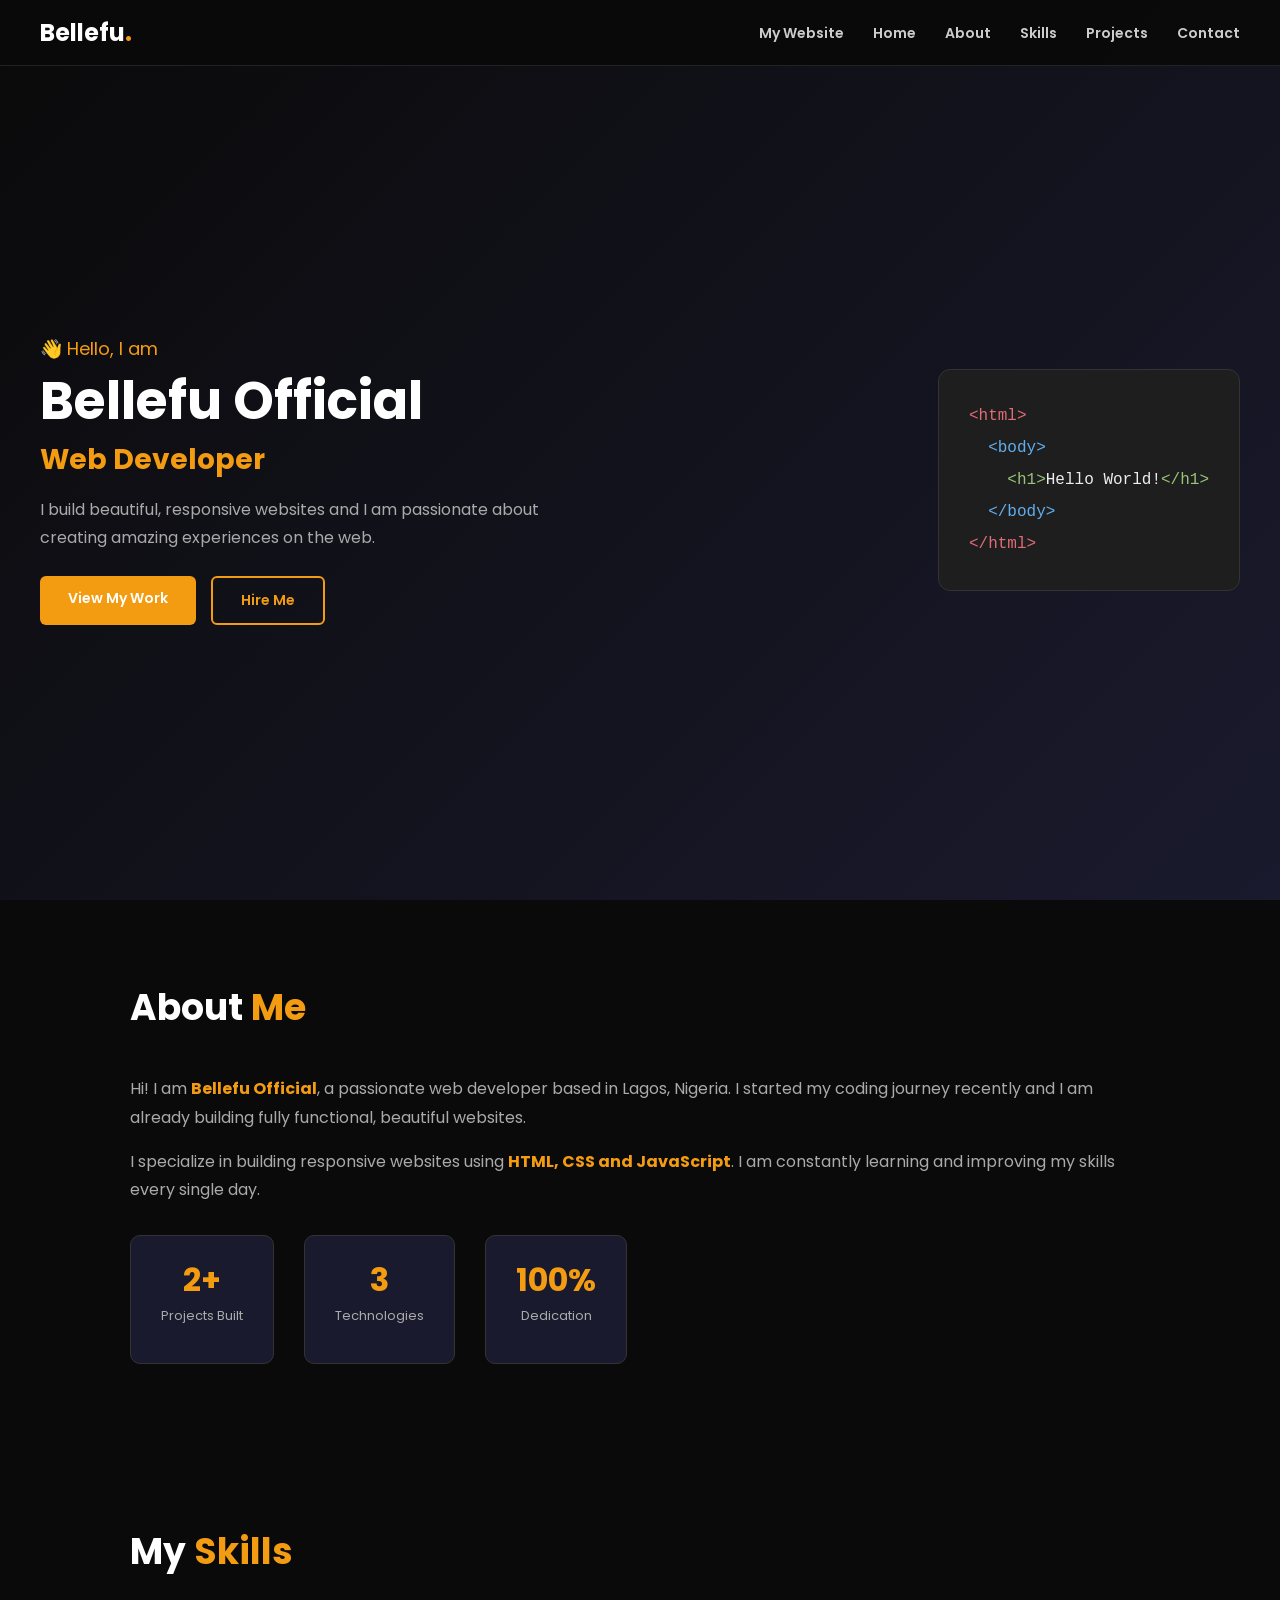
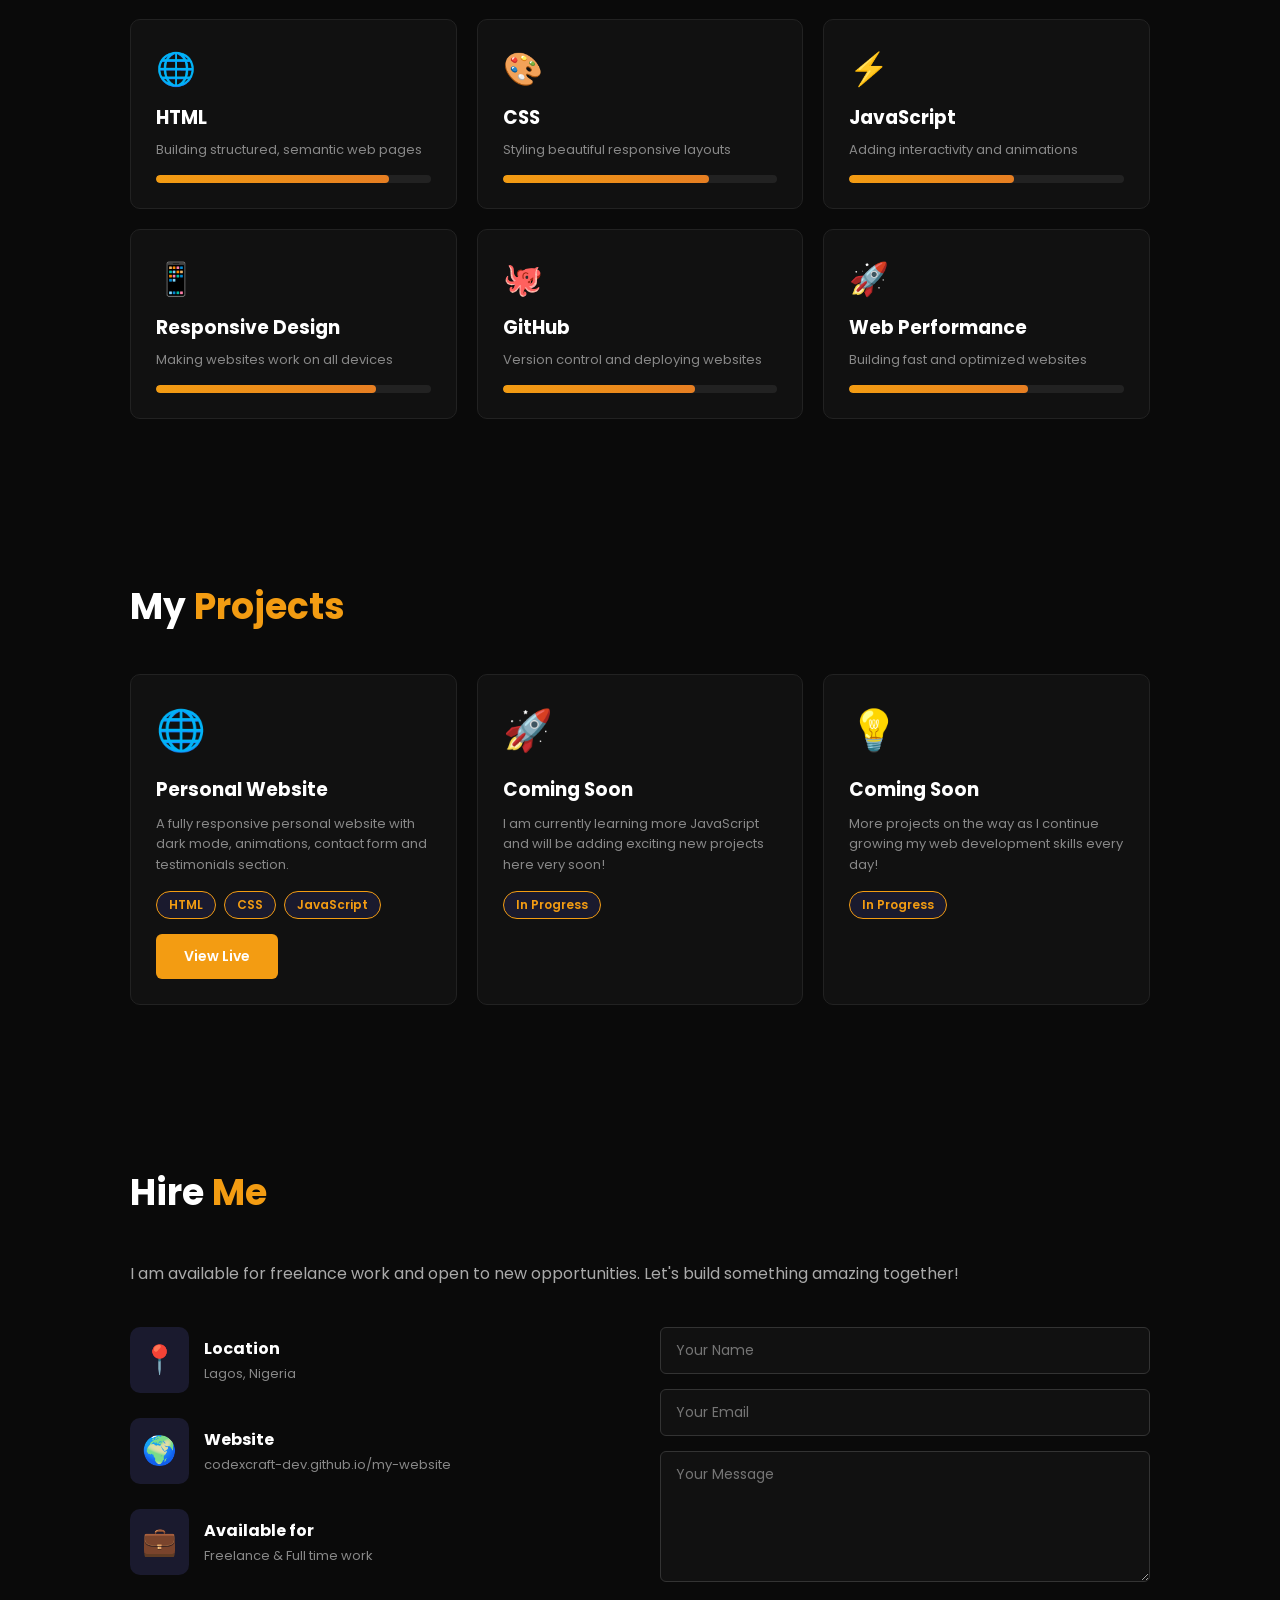
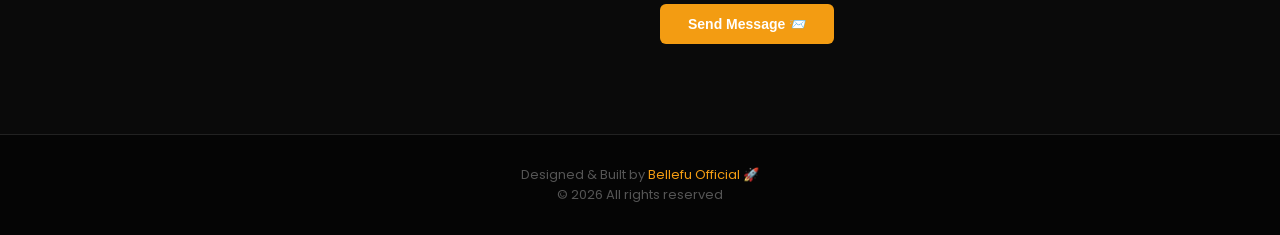
<file: portfolio.html>
<!DOCTYPE html>
<html>
  <head>
    <title>Bellefu Official | Web Developer</title>
    <link href="https://fonts.googleapis.com/css2?family=Poppins:wght@300;400;600;700&display=swap" rel="stylesheet">
    <link rel="stylesheet" href="portfolio.css">
  </head>
  <body>

    <!-- NAVIGATION -->
    <nav class="portfolio-nav">
  <div class="logo">Bellefu<span>.</span></div>
  <div class="nav-links">
    <a href="index.html">My Website</a>
    <a href="#home">Home</a>
    <a href="#about">About</a>
    <a href="#skills">Skills</a>
    <a href="#projects">Projects</a>
    <a href="#contact">Contact</a>
  </div>
</nav>

    <!-- HERO SECTION -->
    <section id="home" class="hero">
      <div class="hero-content">
        <p class="hero-greeting">👋 Hello, I am</p>
        <h1 class="hero-name">Bellefu Official</h1>
        <h2 class="hero-title">Web Developer</h2>
        <p class="hero-desc">I build beautiful, responsive websites and I am passionate about creating amazing experiences on the web.</p>
        <div class="hero-buttons">
          <a href="#projects" class="port-btn primary">View My Work</a>
          <a href="#contact" class="port-btn secondary">Hire Me</a>
        </div>
      </div>
      <div class="hero-image">
        <div class="code-block">
          <p><span class="code-pink">&lt;html&gt;</span></p>
          <p>&nbsp;&nbsp;<span class="code-blue">&lt;body&gt;</span></p>
          <p>&nbsp;&nbsp;&nbsp;&nbsp;<span class="code-green">&lt;h1&gt;</span>Hello World!<span class="code-green">&lt;/h1&gt;</span></p>
          <p>&nbsp;&nbsp;<span class="code-blue">&lt;/body&gt;</span></p>
          <p><span class="code-pink">&lt;/html&gt;</span></p>
        </div>
      </div>
    </section>

    <!-- ABOUT SECTION -->
    <section id="about" class="port-section">
      <h2 class="section-title">About <span>Me</span></h2>
      <div class="about-content">
        <div class="about-text">
          <p>Hi! I am <strong>Bellefu Official</strong>, a passionate web developer based in Lagos, Nigeria. I started my coding journey recently and I am already building fully functional, beautiful websites.</p>
          <p>I specialize in building responsive websites using <strong>HTML, CSS and JavaScript</strong>. I am constantly learning and improving my skills every single day.</p>
          <div class="about-stats">
            <div class="stat">
              <h3>2+</h3>
              <p>Projects Built</p>
            </div>
            <div class="stat">
              <h3>3</h3>
              <p>Technologies</p>
            </div>
            <div class="stat">
              <h3>100%</h3>
              <p>Dedication</p>
            </div>
          </div>
        </div>
      </div>
    </section>

    <!-- SKILLS SECTION -->
    <section id="skills" class="port-section">
      <h2 class="section-title">My <span>Skills</span></h2>
      <div class="skills-grid">

        <div class="skill-card">
          <div class="skill-icon">🌐</div>
          <h3>HTML</h3>
          <p>Building structured, semantic web pages</p>
          <div class="skill-bar">
            <div class="skill-fill" style="width: 85%"></div>
          </div>
        </div>

        <div class="skill-card">
          <div class="skill-icon">🎨</div>
          <h3>CSS</h3>
          <p>Styling beautiful responsive layouts</p>
          <div class="skill-bar">
            <div class="skill-fill" style="width: 75%"></div>
          </div>
        </div>

        <div class="skill-card">
          <div class="skill-icon">⚡</div>
          <h3>JavaScript</h3>
          <p>Adding interactivity and animations</p>
          <div class="skill-bar">
            <div class="skill-fill" style="width: 60%"></div>
          </div>
        </div>

        <div class="skill-card">
          <div class="skill-icon">📱</div>
          <h3>Responsive Design</h3>
          <p>Making websites work on all devices</p>
          <div class="skill-bar">
            <div class="skill-fill" style="width: 80%"></div>
          </div>
        </div>

        <div class="skill-card">
          <div class="skill-icon">🐙</div>
          <h3>GitHub</h3>
          <p>Version control and deploying websites</p>
          <div class="skill-bar">
            <div class="skill-fill" style="width: 70%"></div>
          </div>
        </div>

        <div class="skill-card">
          <div class="skill-icon">🚀</div>
          <h3>Web Performance</h3>
          <p>Building fast and optimized websites</p>
          <div class="skill-bar">
            <div class="skill-fill" style="width: 65%"></div>
          </div>
        </div>

      </div>
    </section>

    <!-- PROJECTS SECTION -->
    <section id="projects" class="port-section">
      <h2 class="section-title">My <span>Projects</span></h2>
      <div class="projects-grid">

        <div class="port-project-card">
          <div class="project-header">🌐</div>
          <h3>Personal Website</h3>
          <p>A fully responsive personal website with dark mode, animations, contact form and testimonials section.</p>
          <div class="project-tags">
            <span class="tag">HTML</span>
            <span class="tag">CSS</span>
            <span class="tag">JavaScript</span>
          </div>
          <a href="https://codexcraft-dev.github.io/my-website/" class="port-btn primary" target="_blank">View Live</a>
        </div>

        <div class="port-project-card">
          <div class="project-header">🚀</div>
          <h3>Coming Soon</h3>
          <p>I am currently learning more JavaScript and will be adding exciting new projects here very soon!</p>
          <div class="project-tags">
            <span class="tag">In Progress</span>
          </div>
        </div>

        <div class="port-project-card">
          <div class="project-header">💡</div>
          <h3>Coming Soon</h3>
          <p>More projects on the way as I continue growing my web development skills every day!</p>
          <div class="project-tags">
            <span class="tag">In Progress</span>
          </div>
        </div>

      </div>
    </section>

    <!-- CONTACT SECTION -->
    <section id="contact" class="port-section">
      <h2 class="section-title">Hire <span>Me</span></h2>
      <p class="contact-desc">I am available for freelance work and open to new opportunities. Let's build something amazing together!</p>

      <div class="contact-grid">

        <div class="contact-info">
          <div class="contact-item">
            <span class="contact-icon">📍</span>
            <div>
              <strong>Location</strong>
              <p>Lagos, Nigeria</p>
            </div>
          </div>
          <div class="contact-item">
            <span class="contact-icon">🌍</span>
            <div>
              <strong>Website</strong>
              <p>codexcraft-dev.github.io/my-website</p>
            </div>
          </div>
          <div class="contact-item">
            <span class="contact-icon">💼</span>
            <div>
              <strong>Available for</strong>
              <p>Freelance & Full time work</p>
            </div>
          </div>
        </div>

        <!-- CONTACT FORM -->
        <div class="contact-form">
          <div class="form-group">
            <input type="text" id="port-name" placeholder="Your Name">
          </div>
          <div class="form-group">
            <input type="email" id="port-email" placeholder="Your Email">
          </div>
          <div class="form-group">
            <textarea id="port-message" placeholder="Your Message" rows="5"></textarea>
          </div>
          <button class="port-btn primary" onclick="sendPortfolioMessage()">Send Message 📨</button>
          <p id="port-response"></p>
        </div>

      </div>
    </section>

    <!-- FOOTER -->
    <footer class="port-footer">
      <p>Designed & Built by <span>Bellefu Official</span> 🚀</p>
      <p>© 2026 All rights reserved</p>
    </footer>

    <script>
      function sendPortfolioMessage() {
        let name = document.getElementById("port-name").value;
        let email = document.getElementById("port-email").value;
        let message = document.getElementById("port-message").value;

        if (name === "" || email === "" || message === "") {
          document.getElementById("port-response").innerHTML = "❌ Please fill in all fields!";
          document.getElementById("port-response").style.color = "#e74c3c";
          return;
        }

        document.getElementById("port-response").innerHTML =
          "✅ Thank you " + name + "! I will get back to you soon!";
        document.getElementById("port-response").style.color = "#2ecc71";

        document.getElementById("port-name").value = "";
        document.getElementById("port-email").value = "";
        document.getElementById("port-message").value = "";
      }
    </script>

  </body>
</html>
</file>
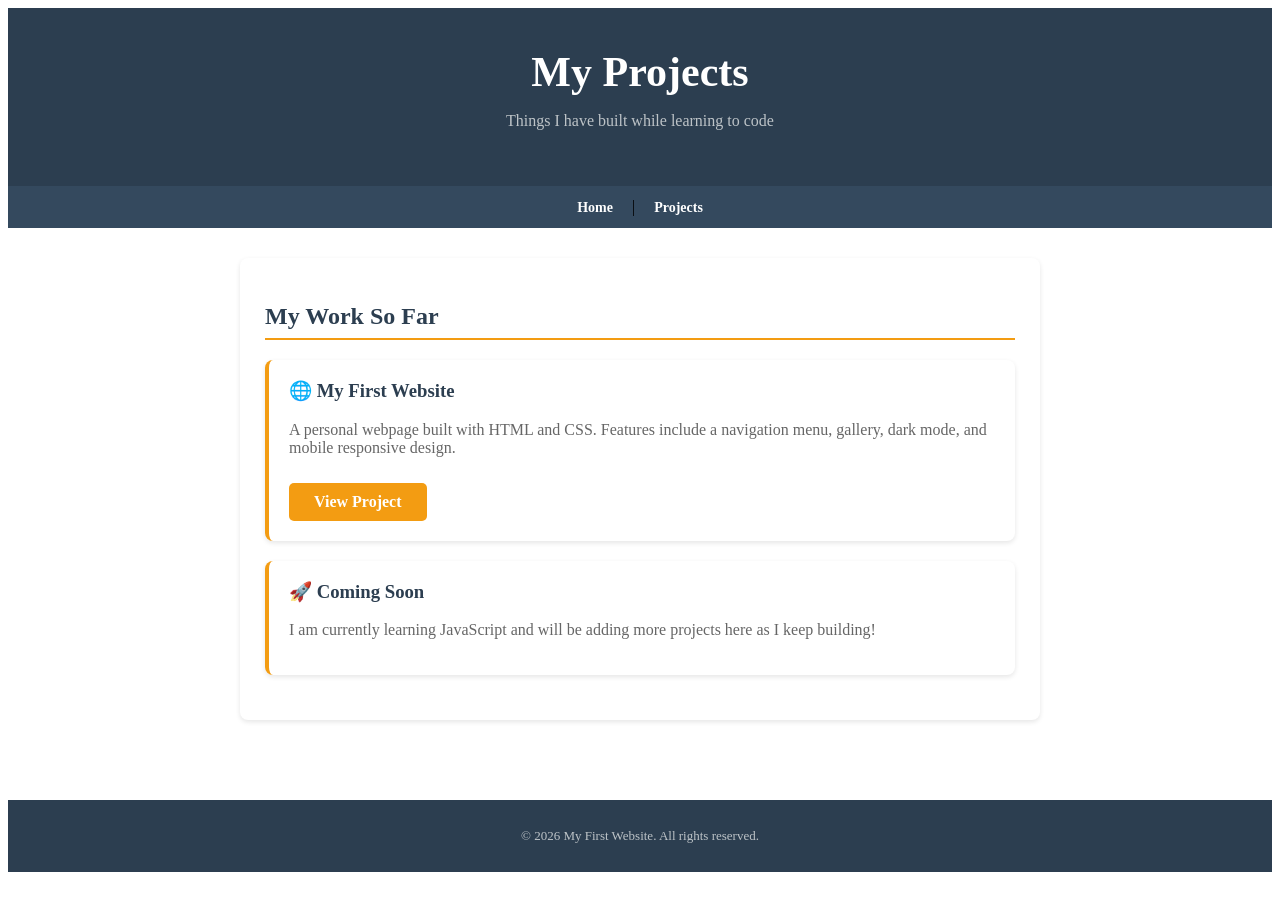
<file: projects.html>
<!DOCTYPE html>
<html>
  <head>
    <title>My Projects</title>
    <link href="https://fonts.googleapis.com/css2?family=Poppins:wght@300;400;600&display=swap" rel="stylesheet">
    <link rel="stylesheet" href="style.css">
  </head>
  <body>

    <header>
      <h1>My Projects</h1>
      <p>Things I have built while learning to code</p>
    </header>

    <nav>
      <a href="index.html">Home</a> |
      <a href="projects.html">Projects</a>
    </nav>

    <main>

      <section id="projects">
        <h2>My Work So Far</h2>

        <!-- Project Card 1 -->
        <div class="project-card">
          <h3>🌐 My First Website</h3>
          <p>A personal webpage built with HTML and CSS. Features include a navigation menu, gallery, dark mode, and mobile responsive design.</p>
          <a href="index.html" class="btn">View Project</a>
        </div>

        <!-- Project Card 2 -->
        <div class="project-card">
          <h3>🚀 Coming Soon</h3>
          <p>I am currently learning JavaScript and will be adding more projects here as I keep building!</p>
        </div>

      </section>

    </main>

    <footer>
      <p>© 2026 My First Website. All rights reserved.</p>
    </footer>

  </body>
</html>
</file>
<file: portfolio.css>
* {
  margin: 0;
  padding: 0;
  box-sizing: border-box;
}

body {
  font-family: 'Poppins', sans-serif;
  background-color: #0a0a0a;
  color: #eee;
}

/* NAV */
.portfolio-nav {
  position: fixed;
  top: 0;
  width: 100%;
  background-color: rgba(10,10,10,0.95);
  padding: 15px 40px;
  display: flex;
  justify-content: space-between;
  align-items: center;
  z-index: 1000;
  border-bottom: 1px solid #222;
}

.logo {
  font-size: 24px;
  font-weight: 700;
  color: white;
}

.logo span {
  color: #f39c12;
}

.nav-links a {
  color: #ccc;
  text-decoration: none;
  margin-left: 25px;
  font-size: 14px;
  font-weight: 600;
  transition: color 0.3s;
}

.nav-links a:hover {
  color: #f39c12;
}

/* HERO */
.hero {
  min-height: 100vh;
  display: flex;
  align-items: center;
  justify-content: space-between;
  padding: 100px 40px 40px;
  background: linear-gradient(135deg, #0a0a0a 0%, #1a1a2e 100%);
}

.hero-greeting {
  color: #f39c12;
  font-size: 18px;
  margin-bottom: 10px;
}

.hero-name {
  font-size: 52px;
  font-weight: 700;
  color: white;
  line-height: 1.1;
}

.hero-title {
  font-size: 28px;
  color: #f39c12;
  margin: 10px 0;
}

.hero-desc {
  color: #aaa;
  max-width: 500px;
  line-height: 1.7;
  margin: 15px 0 25px;
}

.hero-buttons {
  display: flex;
  gap: 15px;
  flex-wrap: wrap;
}

/* CODE BLOCK */
.code-block {
  background-color: #1e1e1e;
  border-radius: 12px;
  padding: 30px;
  font-family: monospace;
  font-size: 16px;
  line-height: 2;
  border: 1px solid #333;
  min-width: 280px;
}

.code-pink { color: #e06c75; }
.code-blue { color: #61afef; }
.code-green { color: #98c379; }

/* BUTTONS */
.port-btn {
  display: inline-block;
  padding: 12px 28px;
  border-radius: 6px;
  text-decoration: none;
  font-weight: 600;
  font-size: 14px;
  cursor: pointer;
  border: none;
  transition: transform 0.2s, opacity 0.2s;
}

.port-btn:hover {
  transform: translateY(-2px);
  opacity: 0.9;
}

.port-btn.primary {
  background-color: #f39c12;
  color: white;
}

.port-btn.secondary {
  background-color: transparent;
  color: #f39c12;
  border: 2px solid #f39c12;
}

/* SECTIONS */
.port-section {
  padding: 80px 40px;
  max-width: 1100px;
  margin: 0 auto;
}

.section-title {
  font-size: 36px;
  font-weight: 700;
  margin-bottom: 40px;
  color: white;
}

.section-title span {
  color: #f39c12;
}

/* ABOUT */
.about-text p {
  color: #aaa;
  line-height: 1.8;
  margin-bottom: 15px;
}

.about-text strong {
  color: #f39c12;
}

.about-stats {
  display: flex;
  gap: 30px;
  margin-top: 30px;
  flex-wrap: wrap;
}

.stat {
  background-color: #1a1a2e;
  padding: 20px 30px;
  border-radius: 10px;
  text-align: center;
  border: 1px solid #333;
}

.stat h3 {
  font-size: 32px;
  color: #f39c12;
}

.stat p {
  color: #aaa;
  font-size: 13px;
}

/* SKILLS */
.skills-grid {
  display: grid;
  grid-template-columns: repeat(auto-fit, minmax(280px, 1fr));
  gap: 20px;
}

.skill-card {
  background-color: #111;
  border: 1px solid #222;
  border-radius: 10px;
  padding: 25px;
  transition: transform 0.3s, border-color 0.3s;
}

.skill-card:hover {
  transform: translateY(-5px);
  border-color: #f39c12;
}

.skill-icon {
  font-size: 32px;
  margin-bottom: 10px;
}

.skill-card h3 {
  color: white;
  margin-bottom: 8px;
}

.skill-card p {
  color: #888;
  font-size: 13px;
  margin-bottom: 15px;
}

.skill-bar {
  background-color: #222;
  border-radius: 20px;
  height: 8px;
  overflow: hidden;
}

.skill-fill {
  background: linear-gradient(90deg, #f39c12, #e67e22);
  height: 100%;
  border-radius: 20px;
  font-size: 0;
}

/* PROJECTS */
.projects-grid {
  display: grid;
  grid-template-columns: repeat(auto-fit, minmax(280px, 1fr));
  gap: 20px;
}

.port-project-card {
  background-color: #111;
  border: 1px solid #222;
  border-radius: 10px;
  padding: 25px;
  transition: transform 0.3s, border-color 0.3s;
}

.port-project-card:hover {
  transform: translateY(-5px);
  border-color: #f39c12;
}

.project-header {
  font-size: 40px;
  margin-bottom: 15px;
}

.port-project-card h3 {
  color: white;
  margin-bottom: 10px;
}

.port-project-card p {
  color: #888;
  font-size: 13px;
  line-height: 1.6;
  margin-bottom: 15px;
}

.project-tags {
  display: flex;
  flex-wrap: wrap;
  gap: 8px;
  margin-bottom: 15px;
}

.tag {
  background-color: #1a1a2e;
  color: #f39c12;
  padding: 4px 12px;
  border-radius: 20px;
  font-size: 12px;
  font-weight: 600;
  border: 1px solid #f39c12;
}

/* CONTACT */
.contact-desc {
  color: #aaa;
  margin-bottom: 40px;
  line-height: 1.7;
}

.contact-grid {
  display: grid;
  grid-template-columns: 1fr 1fr;
  gap: 40px;
}

.contact-item {
  display: flex;
  align-items: center;
  gap: 15px;
  margin-bottom: 25px;
}

.contact-icon {
  font-size: 28px;
  background-color: #1a1a2e;
  padding: 12px;
  border-radius: 10px;
}

.contact-item strong {
  color: white;
  display: block;
  margin-bottom: 3px;
}

.contact-item p {
  color: #888;
  font-size: 13px;
  margin: 0;
}

.contact-form .form-group {
  margin-bottom: 15px;
}

.contact-form input,
.contact-form textarea {
  width: 100%;
  padding: 12px 15px;
  background-color: #111;
  border: 1px solid #333;
  border-radius: 6px;
  color: #eee;
  font-family: 'Poppins', sans-serif;
  font-size: 14px;
}

.contact-form input:focus,
.contact-form textarea:focus {
  outline: none;
  border-color: #f39c12;
}

#port-response {
  margin-top: 10px;
  font-size: 14px;
  font-weight: 600;
}

/* FOOTER */
.port-footer {
  background-color: #050505;
  text-align: center;
  padding: 30px;
  color: #555;
  font-size: 13px;
  border-top: 1px solid #222;
}

.port-footer span {
  color: #f39c12;
}

/* RESPONSIVE */
@media (max-width: 768px) {
  .hero {
    flex-direction: column;
    text-align: center;
    padding: 100px 20px 40px;
  }

  .hero-name {
    font-size: 36px;
  }

  .hero-buttons {
    justify-content: center;
  }

  .code-block {
    margin-top: 30px;
    min-width: unset;
    width: 100%;
  }

  .portfolio-nav {
    padding: 15px 20px;
  }

  .nav-links a {
    margin-left: 12px;
    font-size: 12px;
  }

  .port-section {
    padding: 60px 20px;
  }

  .contact-grid {
    grid-template-columns: 1fr;
  }

  .about-stats {
    justify-content: center;
  }
}
</file>
<file: style.css>
/* Typing cursor */
.cursor {
  display: inline-block;
  color: #f39c12;
  font-weight: bold;
  animation: blink 0.7s infinite;
}

@keyframes blink {
  0%, 100% { opacity: 1; }
  50% { opacity: 0; }
}/* Testimonials */
.testimonial-card {
  background: linear-gradient(135deg, #f39c12, #e67e22);
  border-radius: 10px;
  padding: 25px;
  margin-bottom: 20px;
  color: white;
  box-shadow: 0 4px 10px rgba(0,0,0,0.15);
}

.testimonial-text {
  font-size: 15px;
  line-height: 1.7;
  font-style: italic;
  margin-bottom: 15px;
}

.testimonial-author {
  display: flex;
  align-items: center;
  gap: 12px;
}

.author-avatar {
  font-size: 35px;
  background-color: rgba(255,255,255,0.2);
  border-radius: 50%;
  width: 55px;
  height: 55px;
  display: flex;
  align-items: center;
  justify-content: center;
}

.testimonial-author strong {
  font-size: 15px;
  display: block;
}

.testimonial-author p {
  margin: 0;
  font-size: 13px;
  opacity: 0.85;
}

/* Dark mode testimonials */
body.dark .testimonial-card {
  background: linear-gradient(135deg, #e67e22, #d35400);
}/* Form styling */
.form-group {
  margin-bottom: 15px;
}

.form-group label {
  display: block;
  font-weight: 600;
  margin-bottom: 5px;
  color: #2c3e50;
}

.form-group input,
.form-group textarea {
  width: 100%;
  padding: 10px;
  border: 2px solid #ddd;
  border-radius: 6px;
  font-family: 'Poppins', sans-serif;
  font-size: 14px;
  box-sizing: border-box;
}

.form-group input:focus,
.form-group textarea:focus {
  border-color: #f39c12;
  outline: none;
}

#form-response {
  margin-top: 15px;
  font-weight: 600;
  color: #27ae60;
}

/* Dark mode form */
body.dark .form-group label {
  color: #eee;
}

body.dark .form-group input,
body.dark .form-group textarea {
  background-color: #0f3460;
  border-color: #444;
  color: #eee;
}/* Animation styles */
.fade-in {
  opacity: 0;
  transform: translateY(30px);
  transition: opacity 0.6s ease, transform 0.6s ease;
}

.fade-in.visible {
  opacity: 1;
  transform: translateY(0);
}/* G/* Project card styling */
.project-card {
  background-color: white;
  border-left: 4px solid #f39c12;
  padding: 20px;
  margin-bottom: 20px;
  border-radius: 8px;
  box-shadow: 0 2px 5px rgba(0,0,0,0.1);
}

.project-card h3 {
  color: #2c3e50;
  margin-top: 0;
}

.project-card p {
  color: #666;
}

/* Dark mode for project cards */
body.dark .project-card {
  background-color: #16213e;
  color: #eee;
}

body.dark .project-card p {
  color: #bbb;
}eneral page styling */
body {
  font-family: 'Poppins', sans-serif;
  background-color: #f4f4f4;
  margin: 0;
  padding: 0;
  color: #333;
}

/* Header styling */
header {
  background-color: #2c3e50;
  color: white;
  padding: 40px 20px;
  text-align: center;
}

header h1 {
  font-size: 42px;
  margin: 0;
}

header p {
  font-size: 16px;
  color: #bdc3c7;
}

/* Navigation styling */
nav {
  background-color: #34495e;
  padding: 12px;
  text-align: center;
}

nav a {
  color: white;
  text-decoration: none;
  margin: 0 15px;
  font-weight: 600;
  font-size: 14px;
}

nav a:hover {
  color: #f39c12;
}

/* Main content styling */
main {
  padding: 30px 20px;
  max-width: 800px;
  margin: 0 auto;
}

/* Section styling */
section {
  background-color: white;
  padding: 25px;
  margin-bottom: 20px;
  border-radius: 8px;
  box-shadow: 0 2px 5px rgba(0,0,0,0.1);
}

section h2 {
  color: #2c3e50;
  border-bottom: 2px solid #f39c12;
  padding-bottom: 8px;
}

/* Button styling */
.btn {
  display: inline-block;
  background-color: #f39c12;
  color: white;
  padding: 10px 25px;
  border-radius: 5px;
  text-decoration: none;
  font-weight: 600;
  margin-top: 10px;
}

.btn:hover {
  background-color: #e67e22;
}

/* Image styling */
img {
  border-radius: 8px;
  max-width: 100%;
}

/* Footer styling */
footer {
  background-color: #2c3e50;
  color: #bdc3c7;
  text-align: center;
  padding: 15px;
  margin-top: 30px;
  font-size: 13px;
}
/* MOBILE FRIENDLY - screens smaller than 600px */
@media (max-width: 600px) {

  header h1 {
    font-size: 26px;
  }

  header p {
    font-size: 13px;
  }

  nav {
    display: flex;
    flex-direction: column;
    gap: 8px;
  }

  nav a {
    margin: 0;
    font-size: 16px;
  }

  main {
    padding: 15px 10px;
  }

  section {
    padding: 15px;
  }

  .btn {
    display: block;
    text-align: center;
  }
body.dark {
  background-color: #1a1a2e;
  color: #eee;
}

body.dark header {
  background-color: #16213e;
}

body.dark nav {
  background-color: #0f3460;
}

body.dark section {
  background-color: #16213e;
  color: #eee;
}

body.dark footer {
  background-color: #16213e;
}
}/* Dark mode styles */
body.dark {
  background-color: #1a1a2e;
  color: #eee;
}

body.dark header {
  background-color: #16213e;
}

body.dark nav {
  background-color: #0f3460;
}

body.dark section {
  background-color: #16213e;
  color: #eee;
}

body.dark footer {
  background-color: #16213e;
}
</file>
